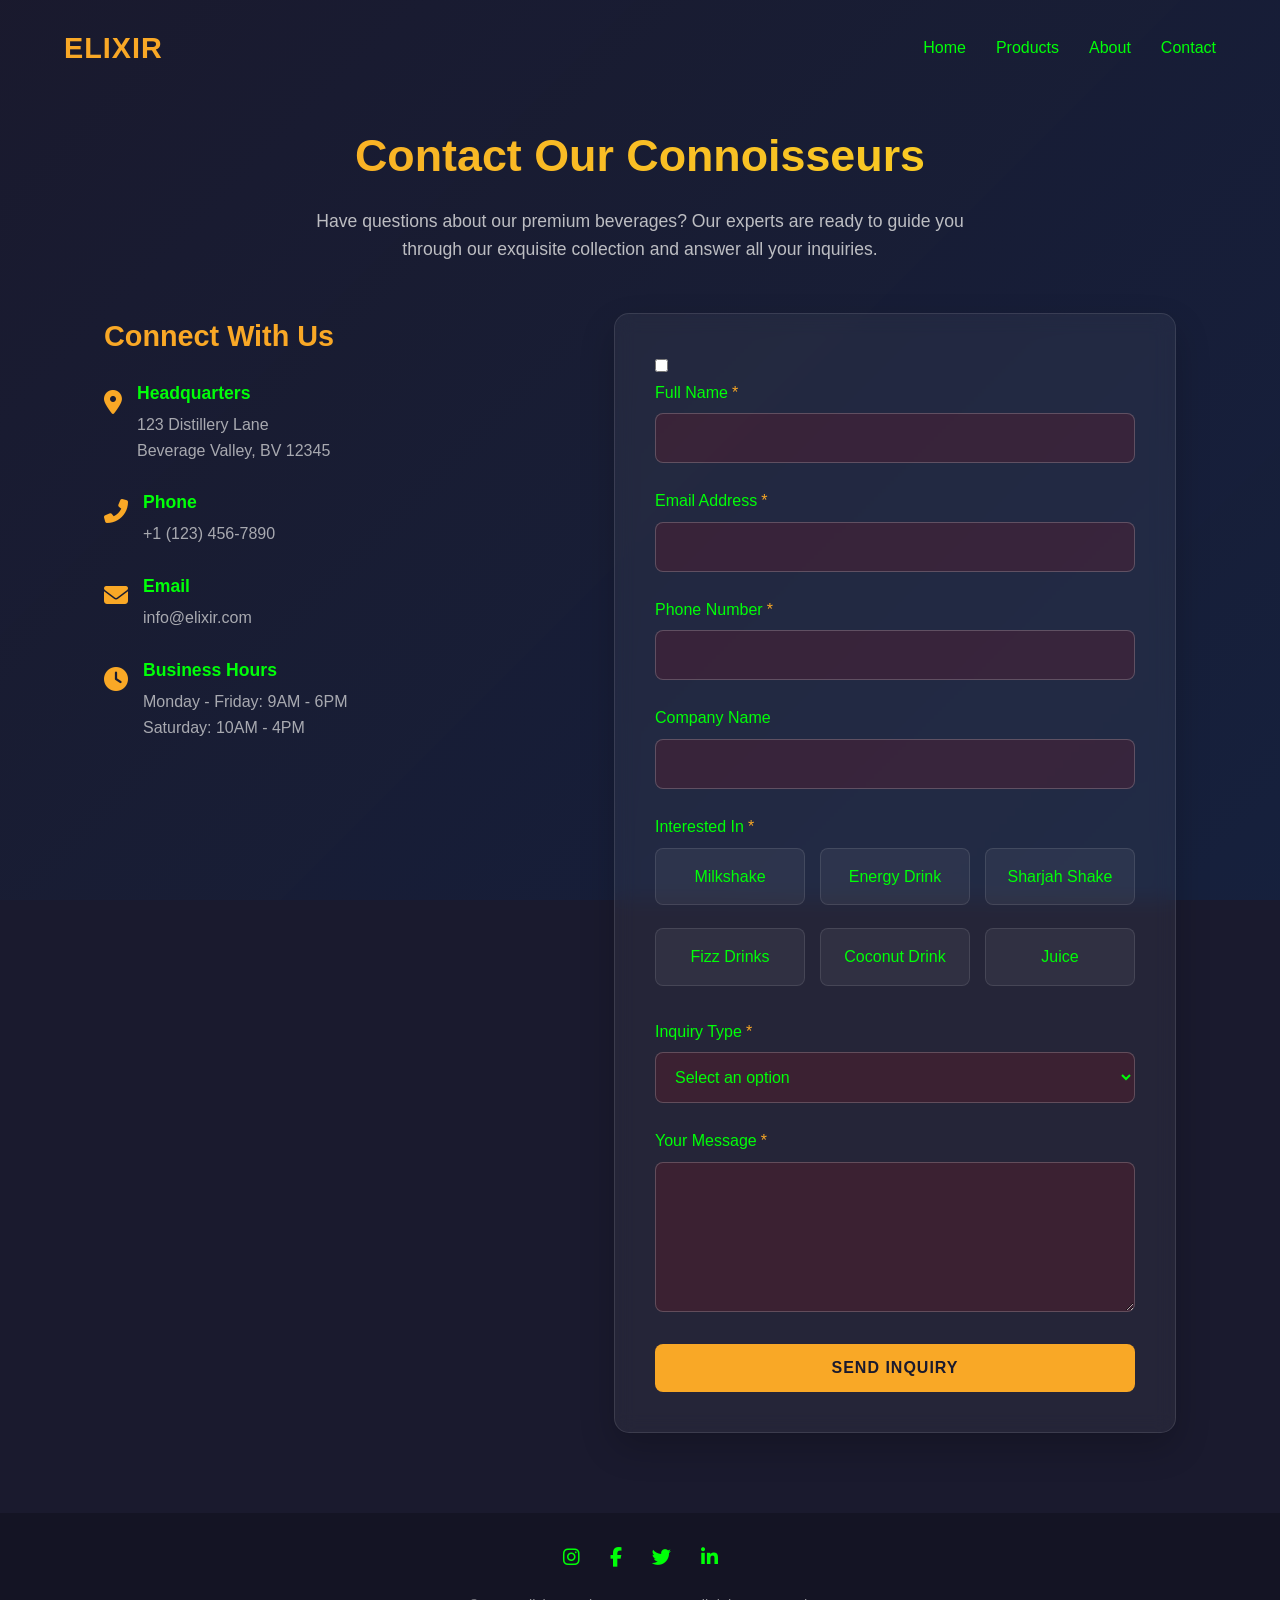
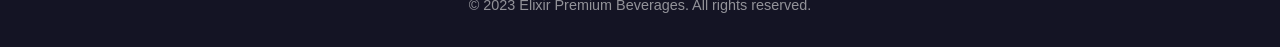
<file: contact.html>
<!DOCTYPE html>
<html lang="en">
<head>
    <meta charset="UTF-8">
    <meta name="viewport" content="width=device-width, initial-scale=1.0">
    <title>Contact Us | Premium Drink Company</title>
    <link rel="stylesheet" href="https://cdnjs.cloudflare.com/ajax/libs/font-awesome/6.4.0/css/all.min.css">
    <style>
        :root {
            --primary: #1a1a2e;
            --secondary: #16213e;
            --accent: #f9a826;
            --text: #00ff08;
            --light-bg: #ffc800;
        }

        * {
            margin: 0;
            padding: 0;
            box-sizing: border-box;
        }

        body {
            font-family: 'Montserrat', sans-serif;
            color: var(--text);
            overflow-x: hidden;
            background-color: var(--primary);
            line-height: 1.6;
        }

        /* Parallax Background */
        .parallax-bg {
            position: fixed;
            top: 0;
            left: 0;
            width: 100%;
            height: 100%;
            background-image: url('https://images.unsplash.com/photo-1551029506-0807df4e2031?ixlib=rb-4.0.3&ixid=M3wxMjA3fDB8MHxwaG90by1wYWdlfHx8fGVufDB8fHx8fA%3D%3D&auto=format&fit=crop&w=2832&q=80');
            background-size: cover;
            background-position: center;
            background-attachment: fixed;
            z-index: -2;
            opacity: 0.15;
        }

        .overlay {
            position: fixed;
            top: 0;
            left: 0;
            width: 100%;
            height: 100%;
            background: linear-gradient(135deg, rgba(26,26,46,0.9) 0%, rgba(22,33,62,0.95) 100%);
            z-index: -1;
        }

        /* Navigation */
        .navbar {
            display: flex;
            justify-content: space-between;
            align-items: center;
            padding: 25px 5%;
            position: fixed;
            width: 100%;
            top: 0;
            z-index: 1000;
            transition: all 0.3s ease;
        }

        .navbar.scrolled {
            background-color: rgba(26, 26, 46, 0.95);
            padding: 15px 5%;
            box-shadow: 0 5px 20px rgba(0,0,0,0.1);
        }

        .logo {
            font-size: 1.8rem;
            font-weight: 700;
            color: var(--accent);
            text-decoration: none;
            letter-spacing: 1px;
        }

        .nav-links {
            display: flex;
            list-style: none;
        }

        .nav-links li {
            margin-left: 30px;
        }

        .nav-links a {
            color: var(--text);
            text-decoration: none;
            font-weight: 500;
            transition: color 0.3s ease;
            position: relative;
        }

        .nav-links a:hover {
            color: var(--accent);
        }

        .nav-links a::after {
            content: '';
            position: absolute;
            width: 0;
            height: 2px;
            background: var(--accent);
            bottom: -5px;
            left: 0;
            transition: width 0.3s ease;
        }

        .nav-links a:hover::after {
            width: 100%;
        }

        /* Hamburger Menu */
        .hamburger {
            display: none;
            cursor: pointer;
            z-index: 1001;
        }

        .hamburger .line {
            width: 30px;
            height: 3px;
            background: var(--text);
            margin: 5px;
            transition: all 0.3s ease;
        }

        .hamburger.active .line:nth-child(1) {
            transform: rotate(-45deg) translate(-5px, 6px);
        }

        .hamburger.active .line:nth-child(2) {
            opacity: 0;
        }

        .hamburger.active .line:nth-child(3) {
            transform: rotate(45deg) translate(-5px, -6px);
        }

        /* Main Content */
        .container {
            max-width: 1200px;
            margin: 120px auto 50px;
            padding: 0 5%;
        }

        .header {
            text-align: center;
            margin-bottom: 50px;
            opacity: 0;
            transform: translateY(30px);
            animation: fadeInUp 1s ease forwards;
        }

        .header h1 {
            font-size: 2.8rem;
            margin-bottom: 15px;
            background: linear-gradient(to right, var(--accent), #f9d423);
            -webkit-background-clip: text;
            background-clip: text;
            color: transparent;
        }

        .header p {
            font-size: 1.1rem;
            max-width: 700px;
            margin: 0 auto;
            color: rgba(230, 230, 230, 0.8);
        }

        /* Contact Form */
        .contact-section {
            display: flex;
            flex-wrap: wrap;
            gap: 30px;
            margin-bottom: 80px;
        }

        .contact-info {
            flex: 1;
            min-width: 300px;
            opacity: 0;
            transform: translateX(-30px);
            animation: fadeInRight 1s ease 0.3s forwards;
        }

        .contact-info h2 {
            font-size: 1.8rem;
            margin-bottom: 20px;
            color: var(--accent);
        }

        .info-item {
            display: flex;
            align-items: flex-start;
            margin-bottom: 25px;
        }

        .info-icon {
            font-size: 1.5rem;
            color: var(--accent);
            margin-right: 15px;
            margin-top: 5px;
        }

        .info-content h3 {
            font-size: 1.1rem;
            margin-bottom: 5px;
        }

        .info-content p, .info-content a {
            color: rgba(230, 230, 230, 0.7);
            text-decoration: none;
            transition: color 0.3s ease;
        }

        .info-content a:hover {
            color: var(--accent);
        }

        .contact-form {
            flex: 1;
            min-width: 300px;
            background: rgba(255, 255, 255, 0.05);
            backdrop-filter: blur(10px);
            border-radius: 15px;
            padding: 40px;
            box-shadow: 0 15px 35px rgba(0,0,0,0.2);
            border: 1px solid rgba(255,255,255,0.1);
            opacity: 0;
            transform: translateX(30px);
            animation: fadeInLeft 1s ease 0.3s forwards;
        }

        .form-group {
            margin-bottom: 25px;
            position: relative;
        }

        .form-group label {
            display: block;
            margin-bottom: 8px;
            font-weight: 500;
            color: var(--text);
        }

        .form-group input,
        .form-group select,
        .form-group textarea {
            width: 100%;
            padding: 15px;
            background: rgba(255, 0, 0, 0.1);
            border: 1px solid rgba(255,255,255,0.2);
            border-radius: 8px;
            color: var(--text);
            font-size: 1rem;
            transition: all 0.3s ease;
        }

        .form-group input:focus,
        .form-group select:focus,
        .form-group textarea:focus {
            outline: none;
            border-color: var(--accent);
            background: rgba(255,255,255,0.15);
            box-shadow: 0 0 0 3px rgba(249, 168, 38, 0.2);
        }

        .form-group textarea {
            min-height: 150px;
            resize: vertical;
        }

        .required-field::after {
            content: '*';
            color: var(--accent);
            margin-left: 4px;
        }

        .submit-btn {
            background: var(--accent);
            color: var(--primary);
            border: none;
            padding: 15px 30px;
            font-size: 1rem;
            font-weight: 600;
            border-radius: 8px;
            cursor: pointer;
            transition: all 0.3s ease;
            width: 100%;
            text-transform: uppercase;
            letter-spacing: 1px;
        }

        .submit-btn:hover {
            background: #f9b826;
            transform: translateY(-3px);
            box-shadow: 0 10px 20px rgba(249, 168, 38, 0.3);
        }

        .submit-btn:active {
            transform: translateY(-1px);
        }

        .submit-btn.loading {
            position: relative;
            pointer-events: none;
        }

        .submit-btn.loading::after {
            content: '';
            position: absolute;
            width: 20px;
            height: 20px;
            top: 0;
            left: 0;
            right: 0;
            bottom: 0;
            margin: auto;
            border: 3px solid transparent;
            border-top-color: var(--primary);
            border-radius: 50%;
            animation: spin 1s ease infinite;
        }

        /* Success Message */
        .success-message {
            display: none;
            background: rgba(40, 167, 69, 0.2);
            border: 1px solid rgba(40, 167, 69, 0.3);
            padding: 20px;
            border-radius: 8px;
            margin-top: 30px;
            text-align: center;
            animation: fadeIn 0.5s ease;
        }

        .success-message h3 {
            color: #28a745;
            margin-bottom: 10px;
        }

        .success-message p {
            color: rgba(230, 230, 230, 0.8);
        }

        /* Drink Selection */
        .drink-selection {
            display: grid;
            grid-template-columns: repeat(auto-fill, minmax(150px, 1fr));
            gap: 15px;
            margin-bottom: 25px;
        }

        .drink-option {
            position: relative;
        }

        .drink-option input {
            position: absolute;
            opacity: 0;
            cursor: pointer;
        }

        .drink-label {
            display: block;
            padding: 15px;
            background: rgba(255,255,255,0.05);
            border: 1px solid rgba(255,255,255,0.1);
            border-radius: 8px;
            text-align: center;
            cursor: pointer;
            transition: all 0.3s ease;
        }

        .drink-option input:checked + .drink-label {
            background: rgba(249, 168, 38, 0.2);
            border-color: var(--accent);
            color: var(--accent);
        }

        .drink-option:hover .drink-label {
            background: rgba(255,255,255,0.1);
        }

        /* Footer */
        footer {
            text-align: center;
            padding: 30px 5%;
            background: rgba(0,0,0,0.2);
            margin-top: 80px;
        }

        .social-links {
            display: flex;
            justify-content: center;
            margin-bottom: 20px;
        }

        .social-links a {
            color: var(--text);
            font-size: 1.2rem;
            margin: 0 15px;
            transition: color 0.3s ease;
        }

        .social-links a:hover {
            color: var(--accent);
        }

        .copyright {
            color: rgba(230, 230, 230, 0.6);
            font-size: 0.9rem;
        }

        /* Animations */
        @keyframes fadeIn {
            from { opacity: 0; }
            to { opacity: 1; }
        }

        @keyframes fadeInUp {
            from { opacity: 0; transform: translateY(30px); }
            to { opacity: 1; transform: translateY(0); }
        }

        @keyframes fadeInDown {
            from { opacity: 0; transform: translateY(-30px); }
            to { opacity: 1; transform: translateY(0); }
        }

        @keyframes fadeInLeft {
            from { opacity: 0; transform: translateX(-30px); }
            to { opacity: 1; transform: translateX(0); }
        }

        @keyframes fadeInRight {
            from { opacity: 0; transform: translateX(30px); }
            to { opacity: 1; transform: translateX(0); }
        }

        @keyframes spin {
            from { transform: rotate(0deg); }
            to { transform: rotate(360deg); }
        }

        /* Responsive Styles */
        @media (max-width: 992px) {
            .navbar {
                padding: 20px 5%;
            }

            .nav-links {
                position: fixed;
                top: 0;
                right: -100%;
                width: 80%;
                max-width: 400px;
                height: 100vh;
                background: var(--secondary);
                flex-direction: column;
                align-items: center;
                justify-content: center;
                transition: right 0.5s ease;
                z-index: 1000;
            }

            .nav-links.active {
                right: 0;
            }

            .nav-links li {
                margin: 20px 0;
            }

            .hamburger {
                display: block;
            }

            .header h1 {
                font-size: 2.2rem;
            }

            .contact-section {
                flex-direction: column;
            }

            .contact-info, .contact-form {
                min-width: 100%;
            }
        }

        @media (max-width: 576px) {
            .container {
                margin-top: 100px;
            }

            .header h1 {
                font-size: 1.8rem;
            }

            .contact-form {
                padding: 30px 20px;
            }

            .drink-selection {
                grid-template-columns: repeat(auto-fill, minmax(120px, 1fr));
            }
        }
    </style>
</head>
<body>
    <!-- Parallax Background -->
    <div class="parallax-bg"></div>
    <div class="overlay"></div>

    <!-- Navigation -->
    <nav class="navbar">
        <a href="#" class="logo">ELIXIR</a>
        <ul class="nav-links">
            <li><a href="#">Home</a></li>
            <li><a href="#">Products</a></li>
            <li><a href="#">About</a></li>
            <li><a href="#">Contact</a></li>
        </ul>
        <div class="hamburger">
            <div class="line"></div>
            <div class="line"></div>
            <div class="line"></div>
        </div>
    </nav>

    <!-- Main Content -->
    <div class="container">
        <div class="header">
            <h1>Contact Our Connoisseurs</h1>
            <p>Have questions about our premium beverages? Our experts are ready to guide you through our exquisite collection and answer all your inquiries.</p>
        </div>

        <div class="contact-section">
            <div class="contact-info">
                <h2>Connect With Us</h2>
                
                <div class="info-item">
                    <div class="info-icon">
                        <i class="fas fa-map-marker-alt"></i>
                    </div>
                    <div class="info-content">
                        <h3>Headquarters</h3>
                        <p>123 Distillery Lane<br>Beverage Valley, BV 12345</p>
                    </div>
                </div>

                <div class="info-item">
                    <div class="info-icon">
                        <i class="fas fa-phone-alt"></i>
                    </div>
                    <div class="info-content">
                        <h3>Phone</h3>
                        <p><a href="tel:+11234567890">+1 (123) 456-7890</a></p>
                    </div>
                </div>

                <div class="info-item">
                    <div class="info-icon">
                        <i class="fas fa-envelope"></i>
                    </div>
                    <div class="info-content">
                        <h3>Email</h3>
                        <p><a href="mailto:info@elixir.com">info@elixir.com</a></p>
                    </div>
                </div>

                <div class="info-item">
                    <div class="info-icon">
                        <i class="fas fa-clock"></i>
                    </div>
                    <div class="info-content">
                        <h3>Business Hours</h3>
                        <p>Monday - Friday: 9AM - 6PM<br>Saturday: 10AM - 4PM</p>
                    </div>
                </div>
            </div>

            <div class="contact-form">
                <form id="drinkContactForm" action="https://api.web3forms.com/submit" method="POST">
                    <input type="hidden" name="access_key" value="07afb383-6d65-49e7-b595-1aeb1dc433ee">
                    <input type="hidden" name="subject" value="New Inquiry from Elixir Website">
                    <input type="checkbox" name="botcheck" class="hidden">

                    <div class="form-group">
                        <label for="name" class="required-field">Full Name</label>
                        <input type="text" id="name" name="name" required>
                    </div>

                    <div class="form-group">
                        <label for="email" class="required-field">Email Address</label>
                        <input type="email" id="email" name="email" required>
                    </div>

                    <div class="form-group">
                        <label for="phone" class="required-field">Phone Number</label>
                        <input type="tel" id="phone" name="phone" required>
                    </div>

                    <div class="form-group">
                        <label for="company">Company Name</label>
                        <input type="text" id="company" name="company">
                    </div>

                    <div class="form-group">
                        <label class="required-field">Interested In</label>
                        <div class="drink-selection">
                            <div class="drink-option">
                                <input type="checkbox" id="whiskey" name="interest[]" value="Whiskey">
                                <label for="whiskey" class="drink-label">Milkshake</label>
                            </div>
                            <div class="drink-option">
                                <input type="checkbox" id="vodka" name="interest[]" value="Vodka">
                                <label for="vodka" class="drink-label">Energy Drink</label>
                            </div>
                            <div class="drink-option">
                                <input type="checkbox" id="gin" name="interest[]" value="Gin">
                                <label for="gin" class="drink-label">Sharjah Shake</label>
                            </div>
                            <div class="drink-option">
                                <input type="checkbox" id="rum" name="interest[]" value="Rum">
                                <label for="rum" class="drink-label">Fizz Drinks</label>
                            </div>
                            <div class="drink-option">
                                <input type="checkbox" id="tequila" name="interest[]" value="Tequila">
                                <label for="tequila" class="drink-label">Coconut Drink</label>
                            </div>
                            <div class="drink-option">
                                <input type="checkbox" id="wine" name="interest[]" value="Wine">
                                <label for="wine" class="drink-label">Juice</label>
                            </div>
                        </div>
                    </div>

                    <div class="form-group">
                        <label for="inquiry-type" class="required-field">Inquiry Type</label>
                        <select id="inquiry-type" name="inquiry_type" required>
                            <option value="" disabled selected>Select an option</option>
                            <option value="product">Product Information</option>
                            <option value="distribution">Distribution Inquiry</option>
                            <option value="partnership">Partnership Opportunity</option>
                            <option value="event">Event Planning</option>
                            <option value="other">Other</option>
                        </select>
                    </div>

                    <div class="form-group">
                        <label for="message" class="required-field">Your Message</label>
                        <textarea id="message" name="message" required></textarea>
                    </div>

                    <button type="submit" class="submit-btn" id="submitBtn">Send Inquiry</button>
                </form>

                <div id="successMessage" class="success-message">
                    <h3>Thank You for Your Inquiry!</h3>
                    <p>Our beverage experts will review your message and respond within 24 hours. Cheers!</p>
                </div>
            </div>
        </div>
    </div>

    <!-- Footer -->
    <footer>
        <div class="social-links">
            <a href="#"><i class="fab fa-instagram"></i></a>
            <a href="#"><i class="fab fa-facebook-f"></i></a>
            <a href="#"><i class="fab fa-twitter"></i></a>
            <a href="#"><i class="fab fa-linkedin-in"></i></a>
        </div>
        <p class="copyright">© 2023 Elixir Premium Beverages. All rights reserved.</p>
    </footer>

    <script>
        document.addEventListener('DOMContentLoaded', function() {
            // Mobile Navigation
            const hamburger = document.querySelector('.hamburger');
            const navLinks = document.querySelector('.nav-links');
            
            hamburger.addEventListener('click', function() {
                this.classList.toggle('active');
                navLinks.classList.toggle('active');
            });

            // Navbar scroll effect
            window.addEventListener('scroll', function() {
                const navbar = document.querySelector('.navbar');
                if (window.scrollY > 50) {
                    navbar.classList.add('scrolled');
                } else {
                    navbar.classList.remove('scrolled');
                }
            });

            // Form submission
            const form = document.getElementById('drinkContactForm');
            const submitBtn = document.getElementById('submitBtn');
            const successMessage = document.getElementById('successMessage');

            form.addEventListener('submit', function(e) {
                e.preventDefault();
                
                // Show loading state
                submitBtn.classList.add('loading');
                submitBtn.disabled = true;
                
                // Get form data
                const formData = new FormData(form);
                
                // Submit form using Fetch API
                fetch('https://api.web3forms.com/submit', {
                    method: 'POST',
                    body: formData
                })
                .then(response => response.json())
                .then(data => {
                    if (data.success) {
                        // Hide form and show success message
                        form.style.display = 'none';
                        successMessage.style.display = 'block';
                        
                        // Reset form
                        form.reset();
                    } else {
                        alert('There was an error submitting your form. Please try again.');
                    }
                })
                .catch(error => {
                    console.error('Error:', error);
                    alert('There was an error submitting your form. Please try again.');
                })
                .finally(() => {
                    submitBtn.classList.remove('loading');
                    submitBtn.disabled = false;
                });
            });

            // Animate elements when they come into view
            const animateOnScroll = function() {
                const elements = document.querySelectorAll('.header, .contact-info, .contact-form');
                
                elements.forEach(element => {
                    const elementPosition = element.getBoundingClientRect().top;
                    const windowHeight = window.innerHeight;
                    
                    if (elementPosition < windowHeight - 100) {
                        element.style.opacity = '1';
                        element.style.transform = 'translate(0)';
                    }
                });
            };

            // Initial check
            animateOnScroll();

            // Check on scroll
            window.addEventListener('scroll', animateOnScroll);
        });
    </script>
</body>
</html>
</file>
